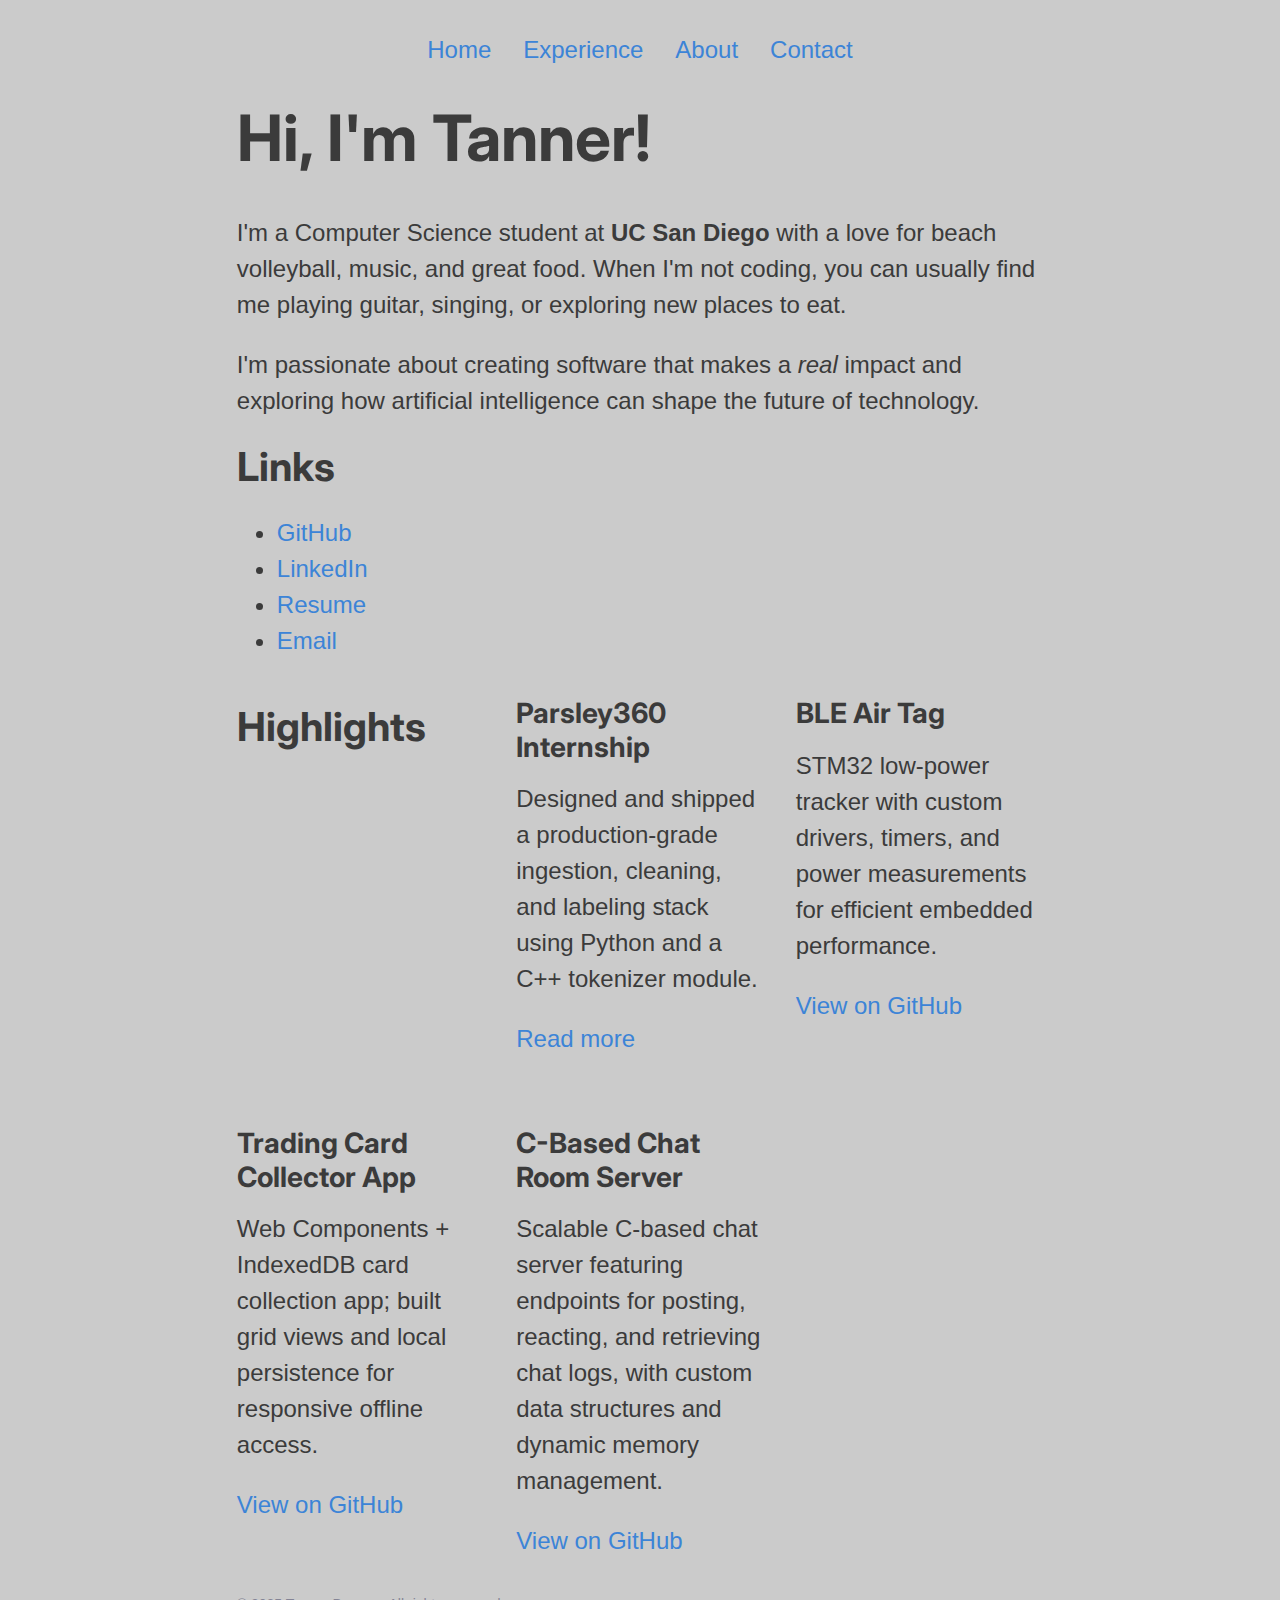
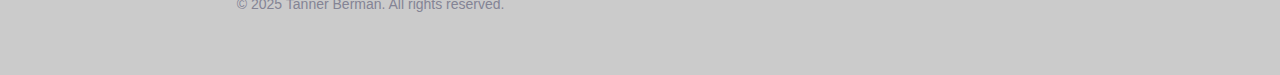
<file: index.html>
<!doctype html>
<html lang="en">
  <head>
    <meta charset="utf-8">
    <title>Tanner Berman</title>
    <meta name="viewport" content="width=device-width, initial-scale=1">
    <meta name="description" content="Portfolio of Tanner Berman, software engineering projects, experience, and contact.">
    <link rel="icon" href="/assets/images/favicon.png">
    <link rel="stylesheet" href="index.css">
    <link rel="preconnect" href="https://fonts.googleapis.com">
    <link rel="preconnect" href="https://fonts.gstatic.com" crossorigin>
    <link href="https://fonts.googleapis.com/css2?family=Inter:wght@600;800&display=swap" rel="stylesheet">
  </head>

  <body>
    <div class="page">
      <header>
        <nav aria-label="Primary">
          <ul class="nav">
            <li><a href="/">Home</a></li>
            <li><a href="/experience/">Experience</a></li>
            <li><a href="/about/">About</a></li>
            <li><a href="/contact/">Contact</a></li>
          </ul>
        </nav>
      </header>

      <main id="main">
        <h1>Hi, I'm Tanner!</h1>
        <p>
        I'm a Computer Science student at <b>UC San Diego</b> with a love for beach volleyball,
        music, and great food. When I'm not coding, you can usually find me playing guitar,
        singing, or exploring new places to eat.
        </p>
        <p>
        I'm passionate about creating software that makes a <i>real</i> impact and exploring how
        artificial intelligence can shape the future of technology.
        </p>

        <section aria-labelledby="links-heading">
          <h2 id="links-heading">Links</h2>
          <ul>
            <li><a href="https://github.com/bermantanner">GitHub</a></li>
            <li><a href="https://www.linkedin.com/in/tanner-berman/">LinkedIn</a></li>
            <li><a href="https://docs.google.com/document/d/1dsNcJVkYa7-Yk1LUpLv44uJOBUBRxxgXOl5TkW5H4qY/edit?usp=sharing">Resume</a></li>
            <li><a href="mailto:berman.tanner@gmail.com">Email</a></li>
          </ul>
        </section>      

        <section aria-labelledby="highlights-heading" class="project-grid">
          <h2 id="highlights-heading">Highlights</h2>

          <article class="project-card">
            <h3>Parsley360 Internship</h3>
            <p>
              Designed and shipped a production-grade ingestion, cleaning, and labeling
              stack using Python and a C++ tokenizer module.
            </p>
            <p><a href="/experience/">Read more</a></p>
          </article>

          <article class="project-card">
            <h3>BLE Air Tag</h3>
            <p>
              STM32 low-power tracker with custom drivers, timers, and power
              measurements for efficient embedded performance.
            </p>
            <p>
              <a href="https://github.com/bermantanner/apple-air-tag-project">View on GitHub</a>
            </p>
          </article>

          <article class="project-card">
            <h3>Trading Card Collector App</h3>
            <p>
              Web Components + IndexedDB card collection app; built grid views and local
              persistence for responsive offline access.
            </p>
            <p>
              <a href="https://github.com/cse110-sp25-group07/card-collector">View on GitHub</a>
            </p>
          </article>

          <article class="project-card">
            <h3>C-Based Chat Room Server</h3>
            <p>
              Scalable C-based chat server featuring endpoints for posting, reacting,
              and retrieving chat logs, with custom data structures and dynamic memory
              management.
            </p>
            <p>
              <a href="https://github.com/bermantanner/chat-server">View on GitHub</a>
            </p>
          </article>
        </section>

      </main>

      <footer>
        <p>
          <small>© <time datetime="2025">2025</time> Tanner Berman. All rights reserved.</small>
        </p>
        <noscript>JavaScript is not required to use this site.</noscript>
      </footer>
    </div>
  </body>
</html>
</file>
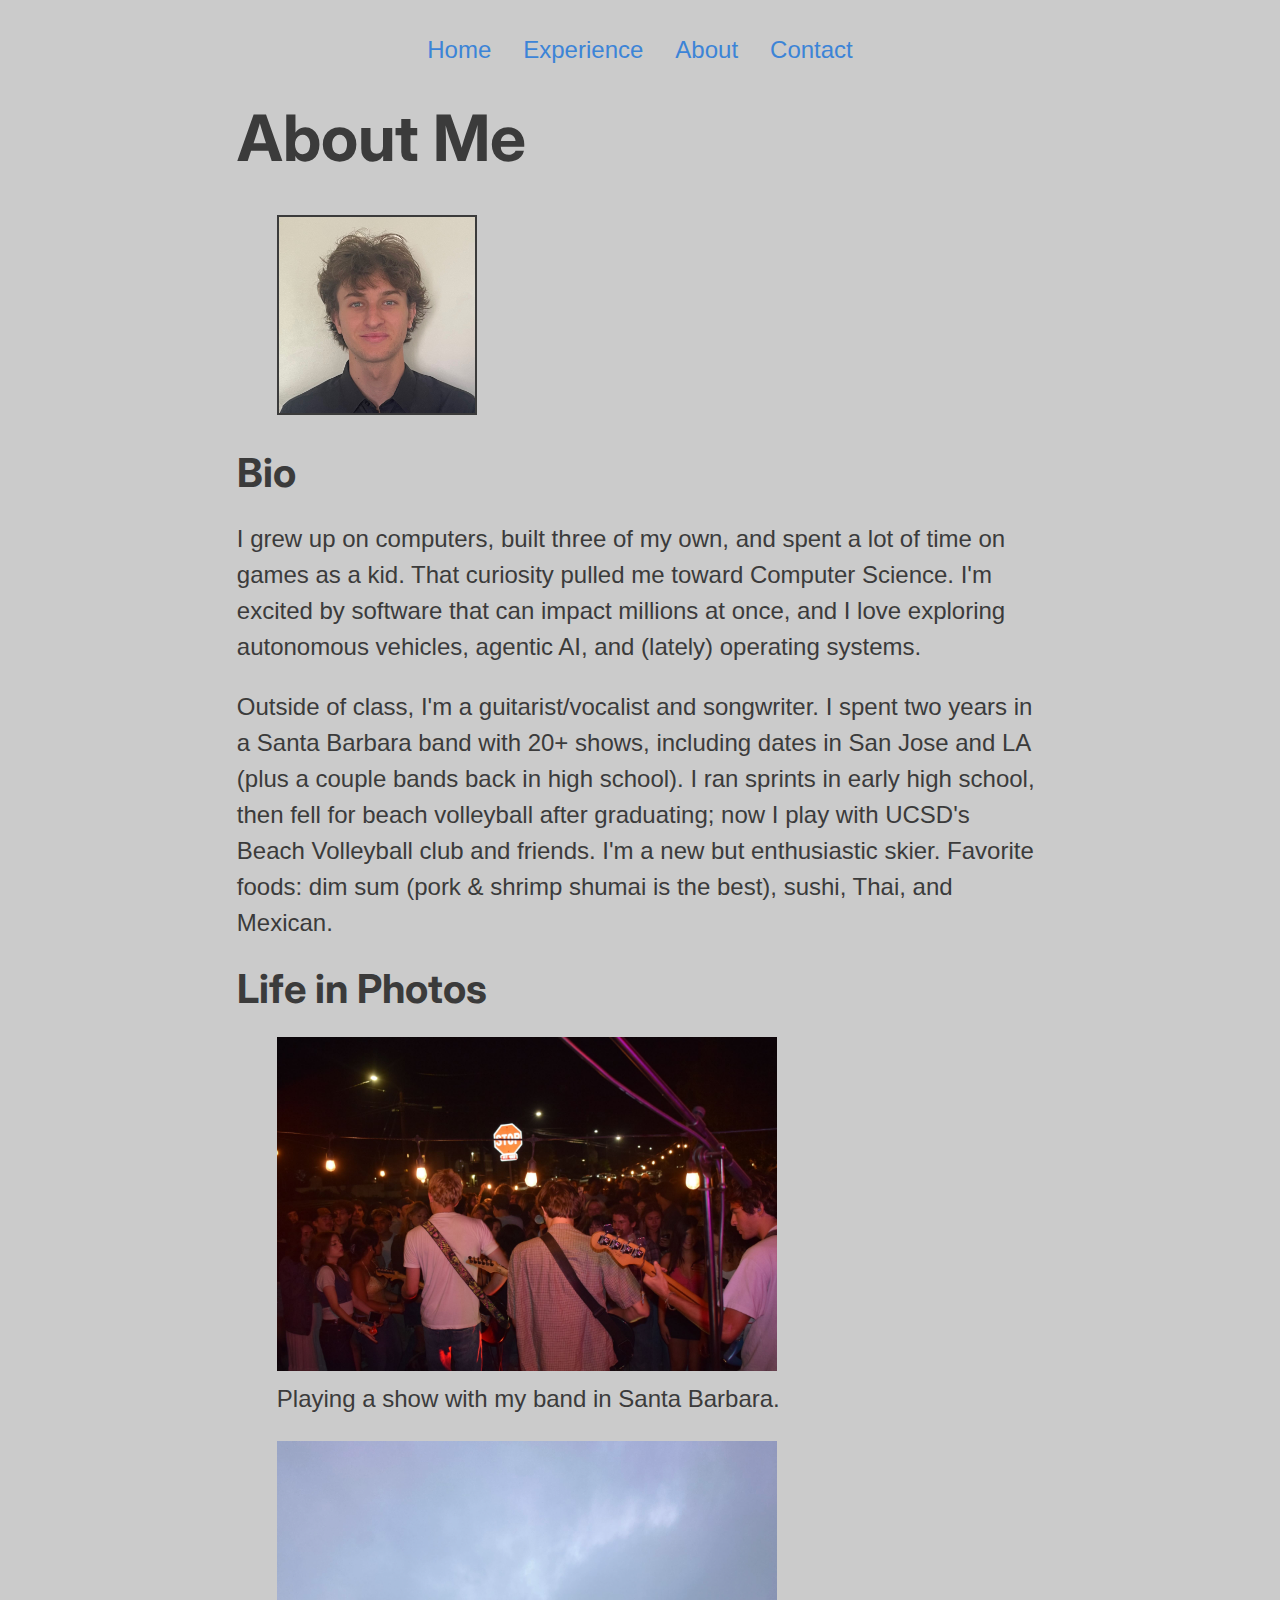
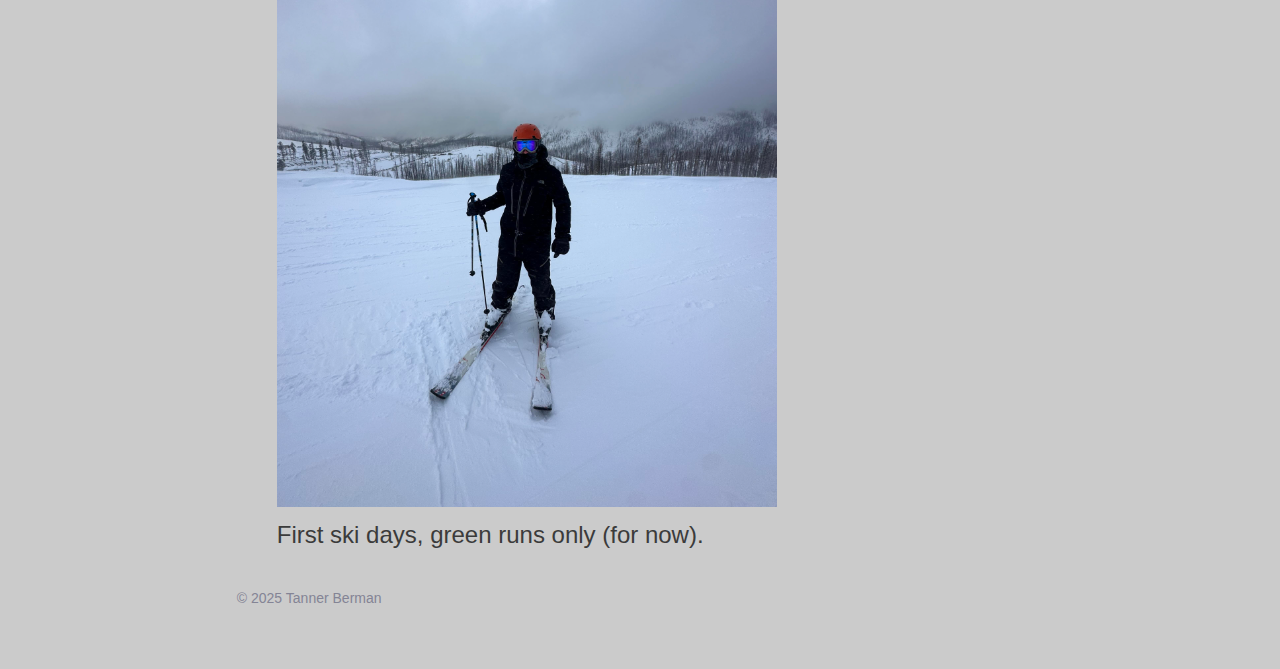
<file: about/index.html>
<!doctype html>
<html lang="en">
  <head>
    <meta charset="utf-8">
    <title>About - Tanner Berman</title>
    <meta name="viewport" content="width=device-width, initial-scale=1">
    <meta name="description" content="About Tanner Berman - background, bio, and photos.">
    <link rel="icon" href="/assets/images/favicon.png">
    <link rel="stylesheet" href="../index.css">
    <link rel="preconnect" href="https://fonts.googleapis.com">
    <link rel="preconnect" href="https://fonts.gstatic.com" crossorigin>
    <link href="https://fonts.googleapis.com/css2?family=Inter:wght@600;800&display=swap" rel="stylesheet">
  </head>

  <body>
    <div class="page">
      <header>
        <nav aria-label="Primary">
          <ul class="nav">
            <li><a href="/">Home</a></li>
            <li><a href="/experience/">Experience</a></li>
            <li><a href="/about/">About</a></li>
            <li><a href="/contact/">Contact</a></li>
          </ul>
        </nav>
      </header>

    <main id="main">
      <h1>About Me</h1>

      <figure>
        <picture>
          <source srcset="../assets/images/headshot.jpg" type="image/webp">
          <img class = "headshot"
            src="../assets/images/headshot.jpg"
            alt="Headshot"
            width="200"
            height="200">
        </picture>
      </figure>

      <section aria-labelledby="bio-heading">
        <h2 id="bio-heading">Bio</h2>
        <p>
          I grew up on computers, built three of my own, and spent a lot of time on
          games as a kid. That curiosity pulled me toward Computer Science. I'm excited by
          software that can impact millions at once, and I love exploring autonomous vehicles,
          agentic AI, and (lately) operating systems.
        </p>
        <p>
          Outside of class, I'm a guitarist/vocalist and songwriter. I spent two years in a
          Santa Barbara band with 20+ shows, including dates in San Jose and LA (plus a couple
          bands back in high school). I ran sprints in early high school, then fell for beach
          volleyball after graduating; now I play with UCSD's Beach Volleyball club and friends.
          I'm a new but enthusiastic skier. Favorite foods: dim sum (pork &amp; shrimp shumai is the best),
          sushi, Thai, and Mexican.
        </p>
      </section>

      <section aria-labelledby="gallery-heading">
        <h2 id="gallery-heading">Life in Photos</h2>

      <figure class="life-photo">
        <img
          src="../assets/images/band_sb.jpg"
          alt="Playing guitar and singing at a small venue in Santa Barbara"
          width="500">
        <figcaption>Playing a show with my band in Santa Barbara.</figcaption>
      </figure>

      <figure class="life-photo">
        <img
          src="../assets/images/ski.jpg"
          alt="First ski trip, learning on a green run"
          width="500">
        <figcaption>First ski days, green runs only (for now).</figcaption>
      </figure>
      </section>
    </main>

    <footer>
      <p>
        <small>© <time datetime="2025">2025</time> Tanner Berman</small>
      </p>
      <noscript>JavaScript is not required to use this page.</noscript>
    </footer>
    </div>

  </body>
</html>
</file>
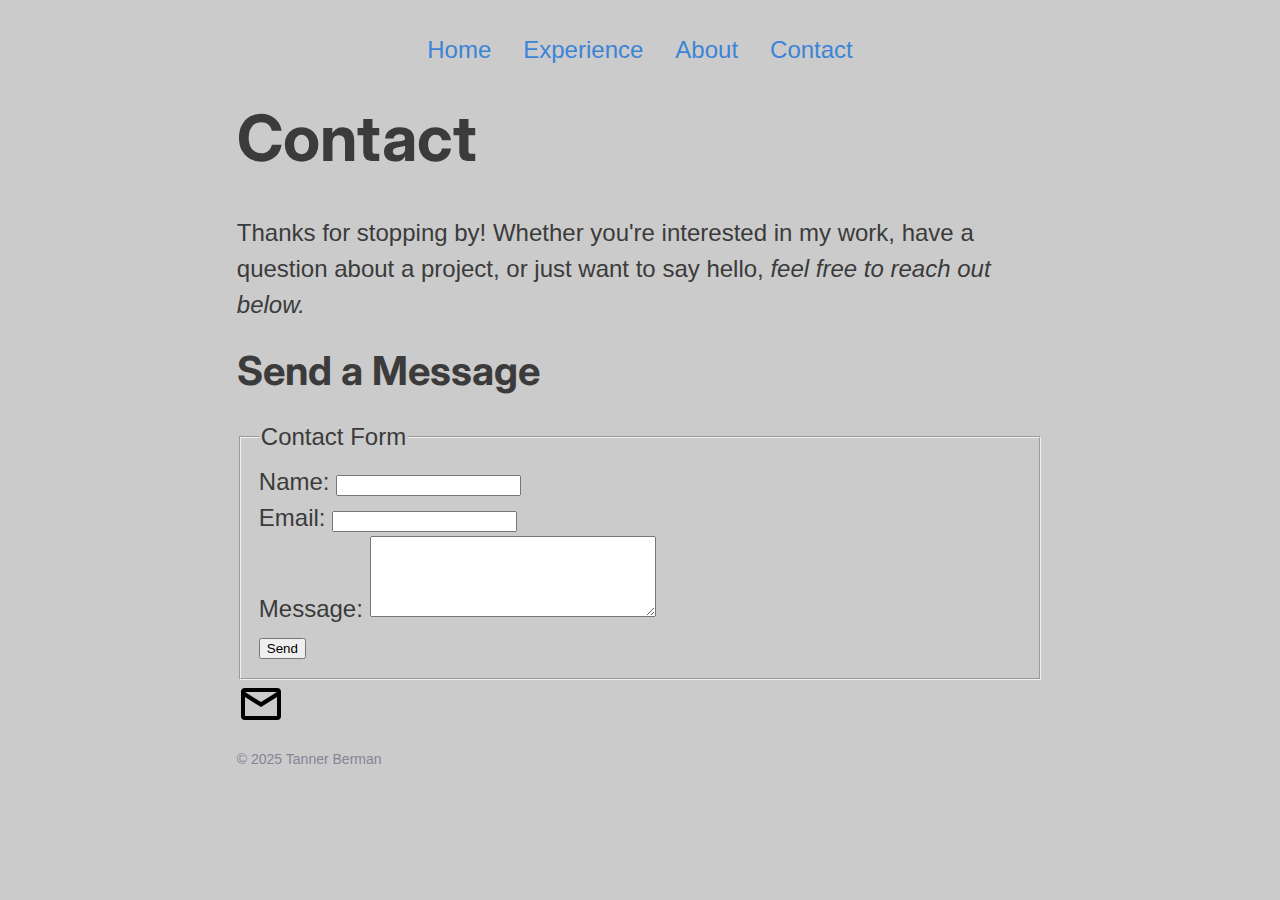
<file: contact/index.html>
<!doctype html>
<html lang="en">
  <head>
    <meta charset="utf-8">
    <title>Contact - Tanner Berman</title>
    <meta name="viewport" content="width=device-width, initial-scale=1">
    <meta name="description" content="Contact Tanner Berman - software engineer and UCSD student.">
    <link rel="icon" href="/assets/images/favicon.png">
    <link rel="stylesheet" href="../index.css">
    <link rel="preconnect" href="https://fonts.googleapis.com">
    <link rel="preconnect" href="https://fonts.gstatic.com" crossorigin>
    <link href="https://fonts.googleapis.com/css2?family=Inter:wght@600;800&display=swap" rel="stylesheet">
  </head>

  <body>
    <div class="page">
      <header>
        <nav aria-label="Primary">
          <ul class="nav">
            <li><a href="./">Home</a></li>
            <li><a href="./experience/">Experience</a></li>
            <li><a href="./about/">About</a></li>
            <li><a href="./contact/">Contact</a></li>
          </ul>
        </nav>
      </header>

      <main>
        <h1>Contact</h1>
        <p>
          Thanks for stopping by! Whether you're interested in my work, have a question about a project,
          or just want to say hello, <em>feel free to reach out below.</em>
        </p>

        <section aria-labelledby="form-heading">
          <h2 id="form-heading">Send a Message</h2>
          <form action="#" method="post">
            <fieldset>
              <legend>Contact Form</legend>

              <label for="name">Name:</label>
              <input type="text" id="name" name="name" required>

              <br>

              <label for="email">Email:</label>
              <input type="email" id="email" name="email" required>

              <br>

              <label for="message">Message:</label>
              <textarea id="message" name="message" rows="5" cols="33" required></textarea>

              <br>

              <button type="submit">Send</button>
            </fieldset>
          </form>
        </section>

          <!-- inline svg (accessible) -->
          
          <svg width="48" height="48" viewBox="0 0 24 24" role="img" aria-labelledby="svg-title">
            <title id="svg-title">Envelope icon</title>
            <path d="M2 6a2 2 0 0 1 2-2h16a2 2 0 0 1 2 2v12a2 2 0 0 1-2 2H4a2 2 0 0 1-2-2V6zm2 0l8 5 8-5H4zm16 2.5l-8 5-8-5V18h16V8.5z"/>
          </svg>
        </section>

      </main>

      <footer>
        <p><small>© <time datetime="2025">2025</time> Tanner Berman</small></p>
        <noscript>JavaScript is not required to send this form.</noscript>
      </footer>
    </div>
  </body>
</html>
</file>
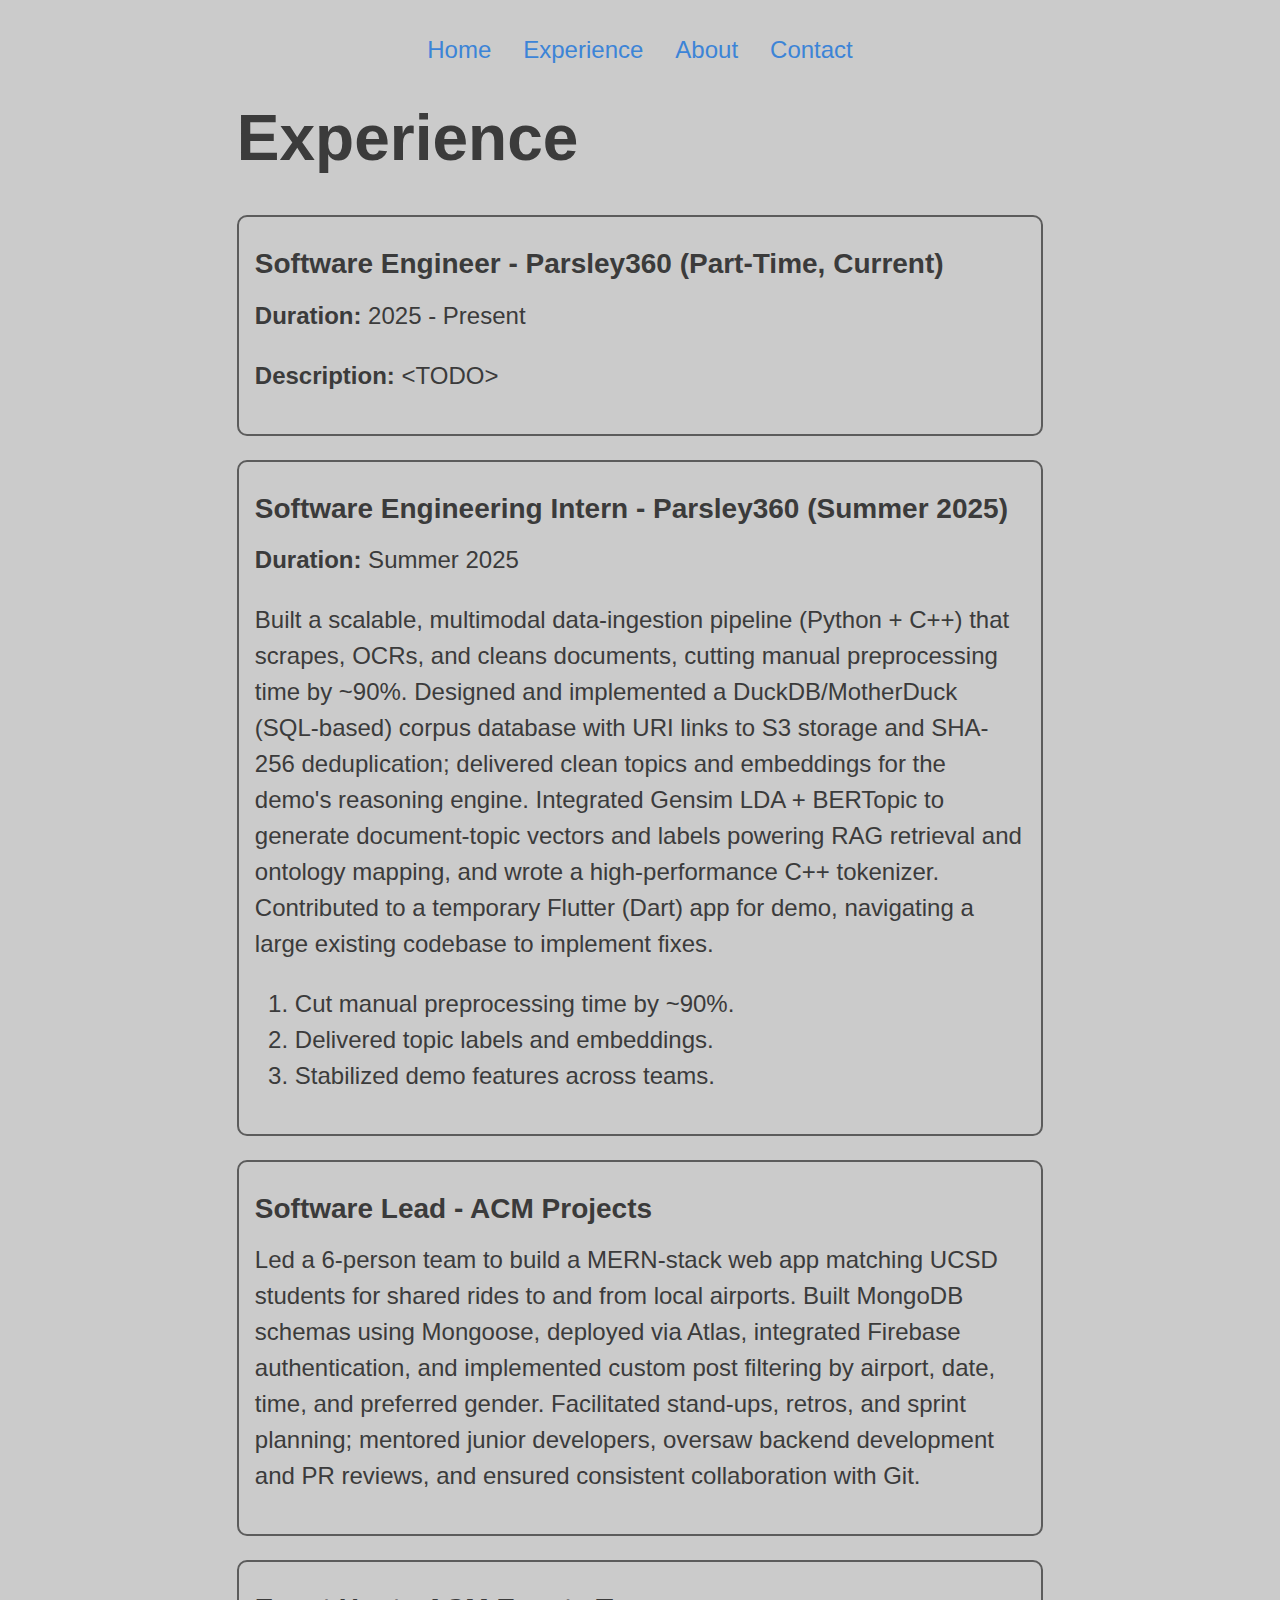
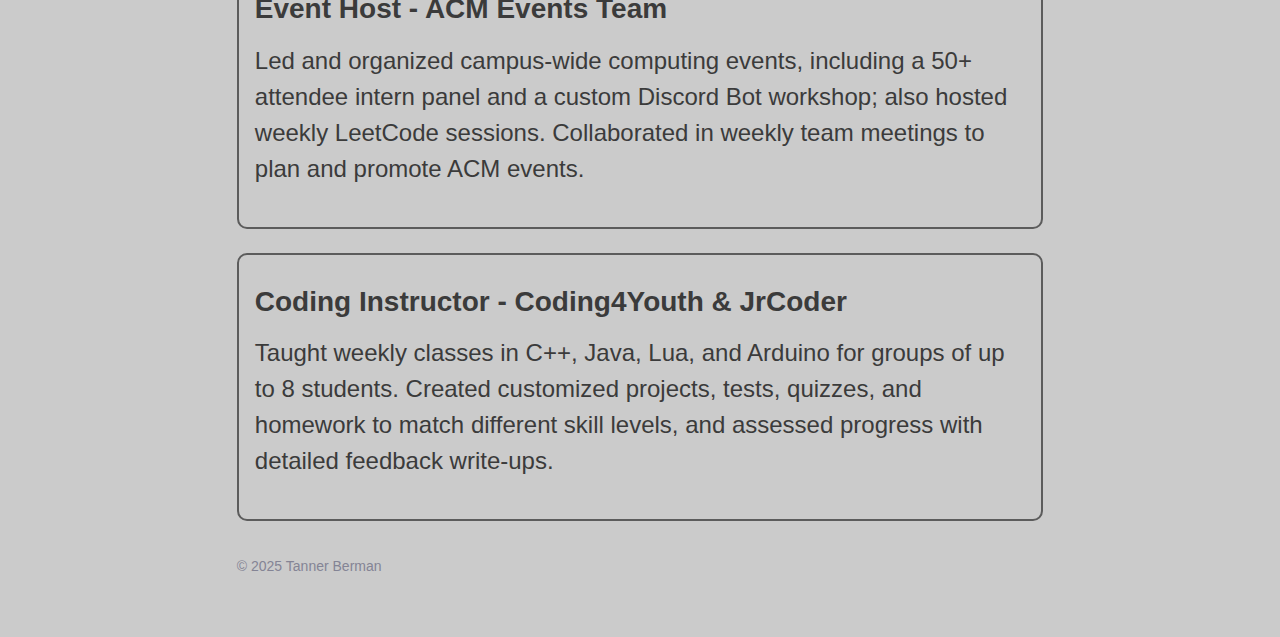
<file: experience/index.html>
<!doctype html>
<html lang="en">
  <head>
    <meta charset="utf-8">
    <title>Experience - Tanner Berman</title>
    <meta name="viewport" content="width=device-width, initial-scale=1">
    <meta name="description" content="Professional and technical experience of Tanner Berman.">
    <link rel="icon" href="/assets/images/favicon.png">
    <link rel="stylesheet" href="../index.css">
  </head>

  <body>
    <div class="page">
      <header>
        <nav aria-label="Primary">
          <ul class="nav">
            <li><a href="/">Home</a></li>
            <li><a href="/experience/">Experience</a></li>
            <li><a href="/about/">About</a></li>
            <li><a href="/contact/">Contact</a></li>
          </ul>
        </nav>
      </header>

      <main>
        <h1>Experience</h1>

        <!-- 1. SWE for Parsley360 (current, part-time) -->
        <article class="work-item">
          <h3>Software Engineer - Parsley360 (Part-Time, Current)</h3>
          <p><strong>Duration:</strong> 2025 - Present</p>
          <p><strong>Description:</strong> &lt;TODO&gt;</p>
        </article>

        <!-- 2. SWE Intern (Summer) -->
        <article class="work-item">
          <h3>Software Engineering Intern - Parsley360 (Summer 2025)</h3>
          <p><strong>Duration:</strong> Summer 2025</p>
          <p>
            Built a scalable, multimodal data-ingestion pipeline (Python + C++) that
            scrapes, OCRs, and cleans documents, cutting manual preprocessing time by ~90%.
            Designed and implemented a DuckDB/MotherDuck (SQL-based) corpus database with
            URI links to S3 storage and SHA-256 deduplication; delivered clean topics and
            embeddings for the demo's reasoning engine. Integrated Gensim LDA + BERTopic
            to generate document-topic vectors and labels powering RAG retrieval and
            ontology mapping, and wrote a high-performance C++ tokenizer. Contributed to a
            temporary Flutter (Dart) app for demo, navigating a large existing codebase to implement fixes.
          </p>
          <ol>
            <li>Cut manual preprocessing time by ~90%.</li>
            <li>Delivered topic labels and embeddings.</li>
            <li>Stabilized demo features across teams.</li>
          </ol>
        </article>

        <!-- 3. Software Lead - ACM Projects -->
        <article class="work-item">
          <h3>Software Lead - ACM Projects</h3>
          <p>
            Led a 6-person team to build a MERN-stack web app matching UCSD students for
            shared rides to and from local airports. Built MongoDB schemas using Mongoose,
            deployed via Atlas, integrated Firebase authentication, and implemented custom
            post filtering by airport, date, time, and preferred gender. Facilitated
            stand-ups, retros, and sprint planning; mentored junior developers, oversaw
            backend development and PR reviews, and ensured consistent collaboration with Git.
          </p>
        </article>

        <!-- 4. Event Host - ACM Events Team -->
        <article class="work-item">
          <h3>Event Host - ACM Events Team</h3>
          <p>
            Led and organized campus-wide computing events, including a 50+ attendee
            intern panel and a custom Discord Bot workshop; also hosted weekly LeetCode
            sessions. Collaborated in weekly team meetings to plan and promote ACM events.
          </p>
        </article>

        <!-- 5. Coding Instructor - Coding4Youth & JrCoder -->
        <article class="work-item">
          <h3>Coding Instructor - Coding4Youth & JrCoder</h3>
          <p>
            Taught weekly classes in C++, Java, Lua, and Arduino for groups of up to 8 students.
            Created customized projects, tests, quizzes, and homework to match different
            skill levels, and assessed progress with detailed feedback write-ups.
          </p>
        </article>
      </main>

      <footer>
        <p><small>© <time datetime="2025">2025</time> Tanner Berman</small></p>
      </footer>
    </div>
  </body>
</html>
</file>
<file: index.css>
:root {
  /* colors */
  --bg: #cbcbcb;  
  --text: #3b3b3b;    
  --icon: #848495;
  --link: #3c84d7;      /* regular link/icon hover base */
  --link-hover: #0091ff;

  /* button surfaces */
  --surface: #3b3b3b;
  --surface-2: #3b3b3b;

  /* border */
  --line: #747489;

  /* spacing */
  --space-1: 0.25rem;   /* 4px  */
  --space-2: 0.5rem;    /* 8px  */
  --space-3: 0.75rem;   /* 12px */
  --space-4: 1rem;      /* 16px */
  --space-5: 1.5rem;    /* 24px */
  --space-6: 2rem;      /* 32px */
  --space-8: 3rem;      /* 48px */
  --space-10: 4rem;     /* 64px */

  /* font sizes */
  --fs-body: 1.5rem;    /* 24px body */
  --fs-h1: 4rem;        /* 64px */
  --fs-h2: 2.5rem;      /* 40px */
  --fs-h3: 1.75rem;     /* 28px */
  --fs-small: 0.875rem; /* 14px */

  /* layout width stuff */
  --page-max: 60rem;    /* 1280px */
  --side-gutter: 30rem; /* big side padding on desktop */
}

html, body {
  background: #3b3b52;   /* fallback */
  background: var(--bg);
  color: #ffffff;        /* fallback */
  color: var(--text);
}

/* 
  This was suggested by chatgpt:
  "This universal box-sizing reset ensures consistent sizing across all elements.
  By setting `box-sizing: border-box` on every element (and their ::before/::after pseudo-elements),
  padding and borders are included in the total width/height calculation.
  This prevents unexpected layout shifts, simplifies responsive design, 
  and makes sizing more predictable across browsers."
*/
*,
*::before,
*::after { box-sizing: border-box; }

body {
  margin: 0;
  line-height: 1.5;
  font-family: -apple-system, BlinkMacSystemFont, "Segoe UI", Roboto, Oxygen, Ubuntu,
               Cantarell, "Open Sans", "Helvetica Neue", sans-serif;
  font-size: var(--fs-body);
}

main { min-height: 60dvh; }

/* page frame, large side space that adapts down on smaller screens */
.page {
  max-width: var(--page-max);
  margin-inline: auto;
  padding-inline: clamp(1rem, 6vw, var(--side-gutter));
  padding-block: var(--space-6);
}

/* typography */
p { font-size: var(--fs-body); margin-block: 0 1em; }
small, .meta { font-size: var(--fs-small); color: var(--icon); }

h1, h2, h3 {
  margin: 0;
  margin-block: 0.5em 0.6em;
  line-height: 1.2;
  font-family: "Inter", -apple-system, BlinkMacSystemFont, "Segoe UI", Roboto, sans-serif;
}

h1 { font-size: var(--fs-h1); }
h2 { font-size: var(--fs-h2); }
h3 { font-size: var(--fs-h3); }

/* links and icons */
a {
  color: var(--link);
  text-decoration: none;
  transition: color 150ms ease, text-underline-offset 150ms ease;
}
a:hover { color: var(--link-hover); text-decoration: underline; text-underline-offset: 0.15em; }
a:focus-visible { outline: 2px solid var(--link-hover); outline-offset: 3px; }
.icon { color: var(--icon); }
.icon:hover { color: var(--link-hover); }

.project-card:hover,
.work-item:hover { transform: translateY(-2px); transition: transform 150ms ease; }

/* responsive tweaks */
@media (max-width: 768px) {
  :root {
    --side-gutter: 2rem;      /* shrink side padding on tablet/phone */
  }
  h1 { font-size: clamp(2.5rem, 8vw, 3.25rem); }  /* scale down from 64px on small screens */
  h2 { font-size: clamp(1.75rem, 5.5vw, 2.125rem); }
  h3 { font-size: clamp(1.25rem, 4.5vw, 1.5rem); }
  body { font-size: clamp(1.125rem, 3.5vw, 1.375rem); } /* ~18–22px body on phones */
}

.nav {
  display: flex;
  gap: var(--space-6);
  list-style: none;
  padding: 0;
  margin: 0;
  justify-content: center;
}

.nav a {
  text-decoration: none;
}

.work-item {
  border: 2px solid color-mix(in srgb, var(--text) 83%, white);
  border-radius: 10px;
  padding: var(--space-4); 
  margin-bottom: var(--space-5);      
}

.headshot {
  border: 2px solid var(--text);
}

.project-grid {
  display: grid;
  gap: var(--space-6);
  grid-template-columns: 1fr;
}
@media (min-width: 700px) {
  .project-grid { grid-template-columns: repeat(2, 1fr); }
}
@media (min-width: 1100px) {
  .project-grid { grid-template-columns: repeat(3, 1fr); }
}
</file>
